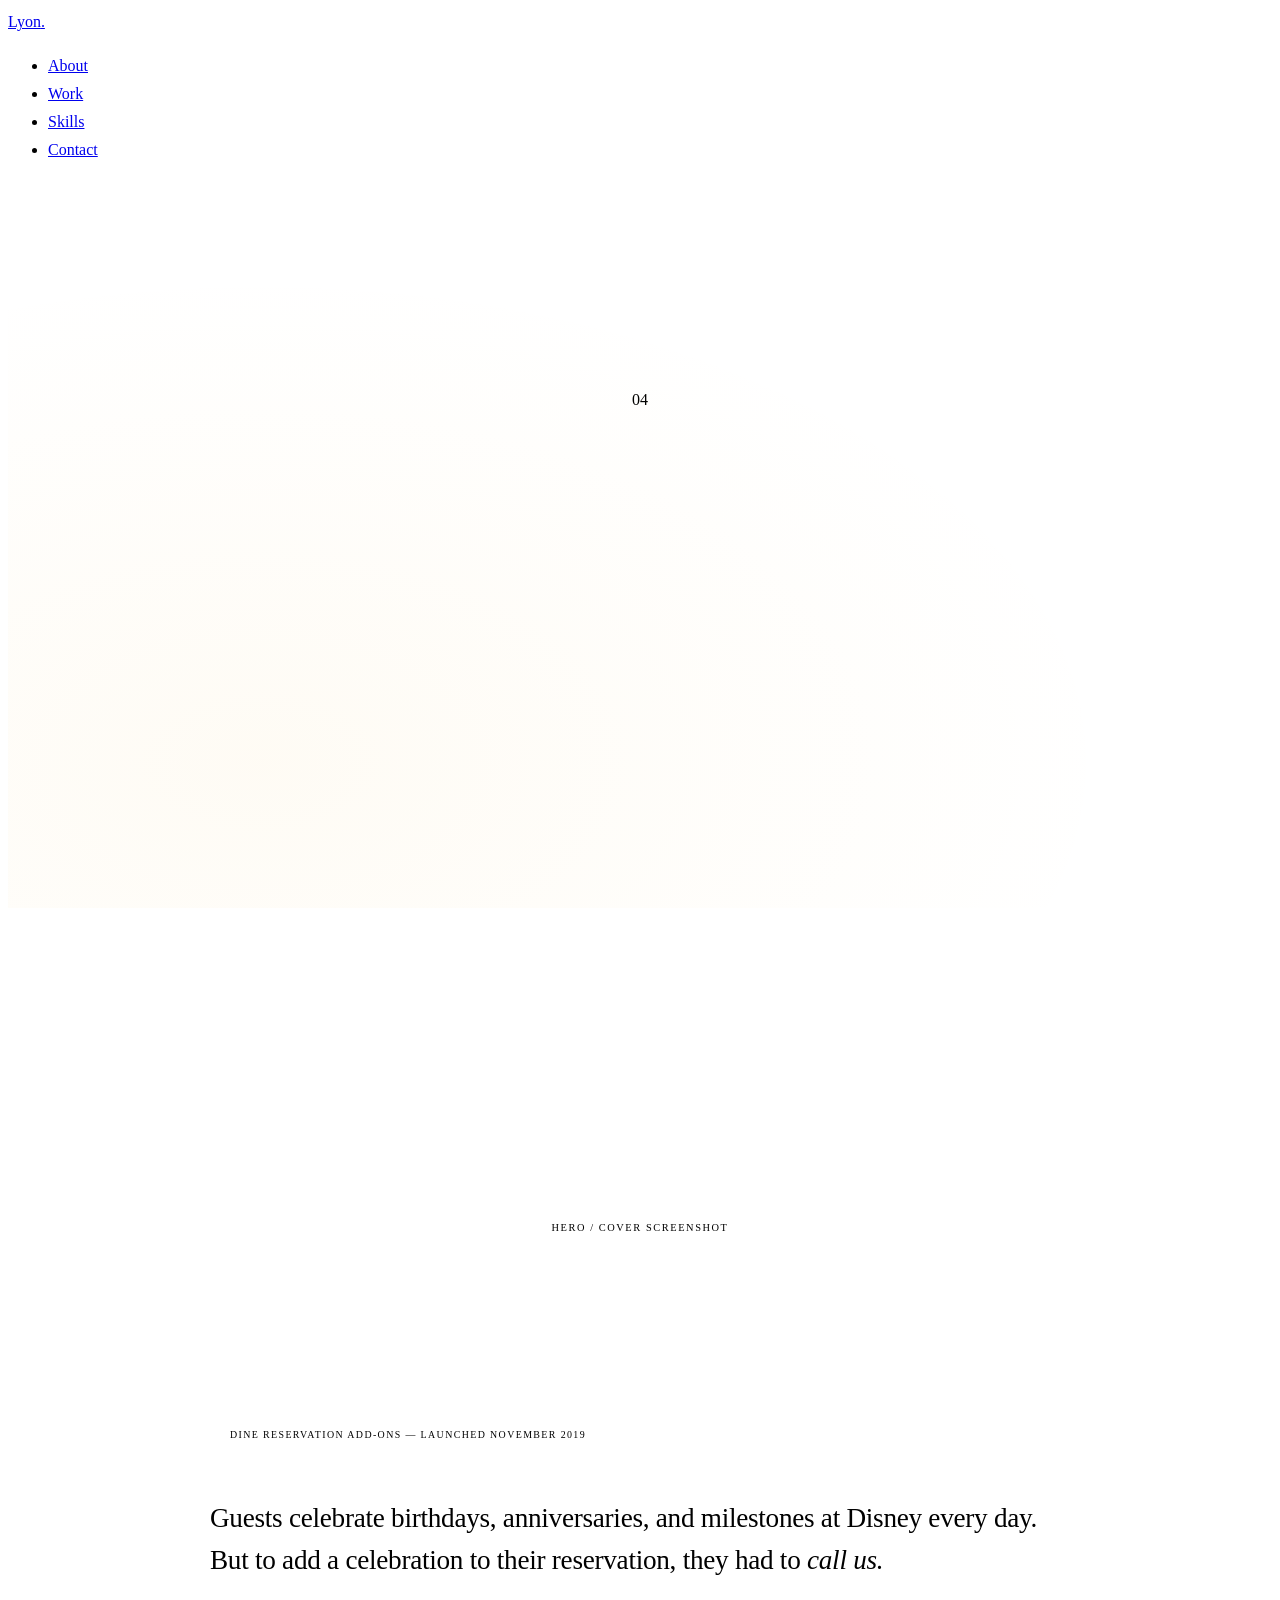
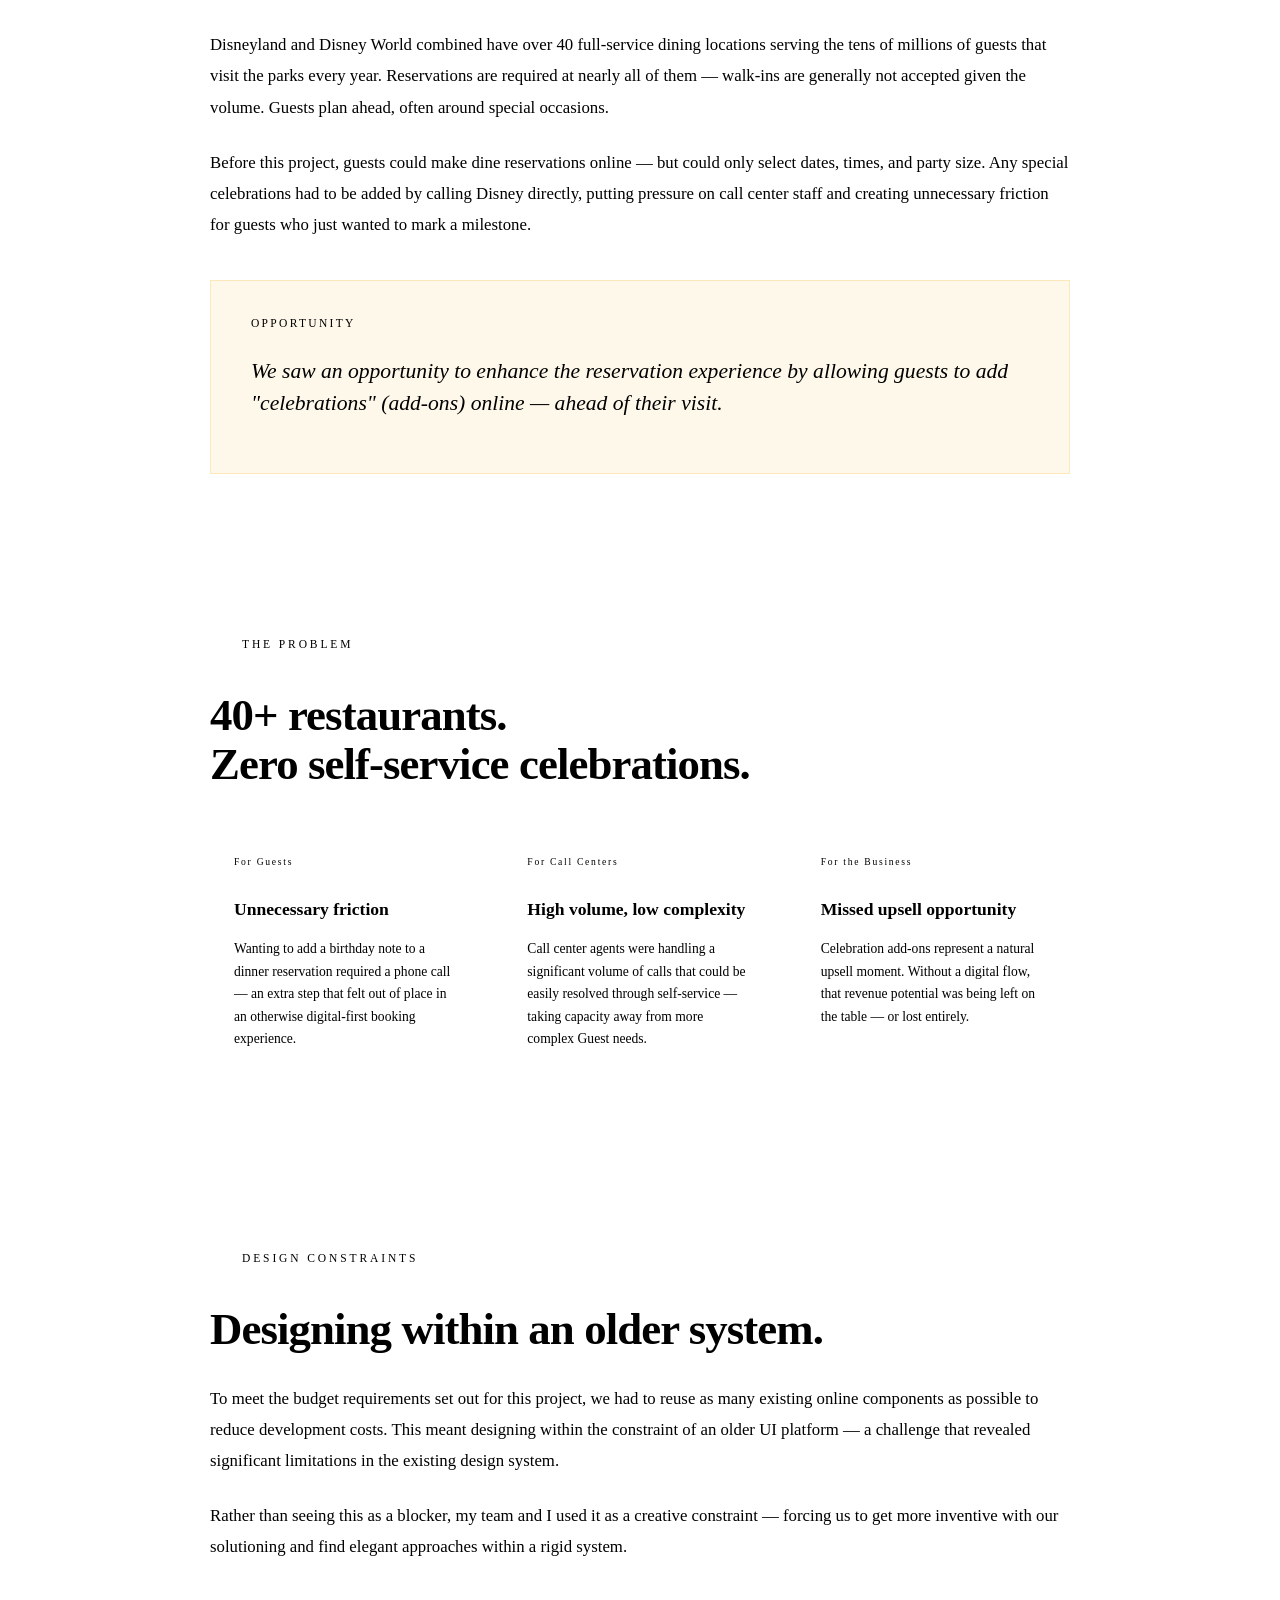
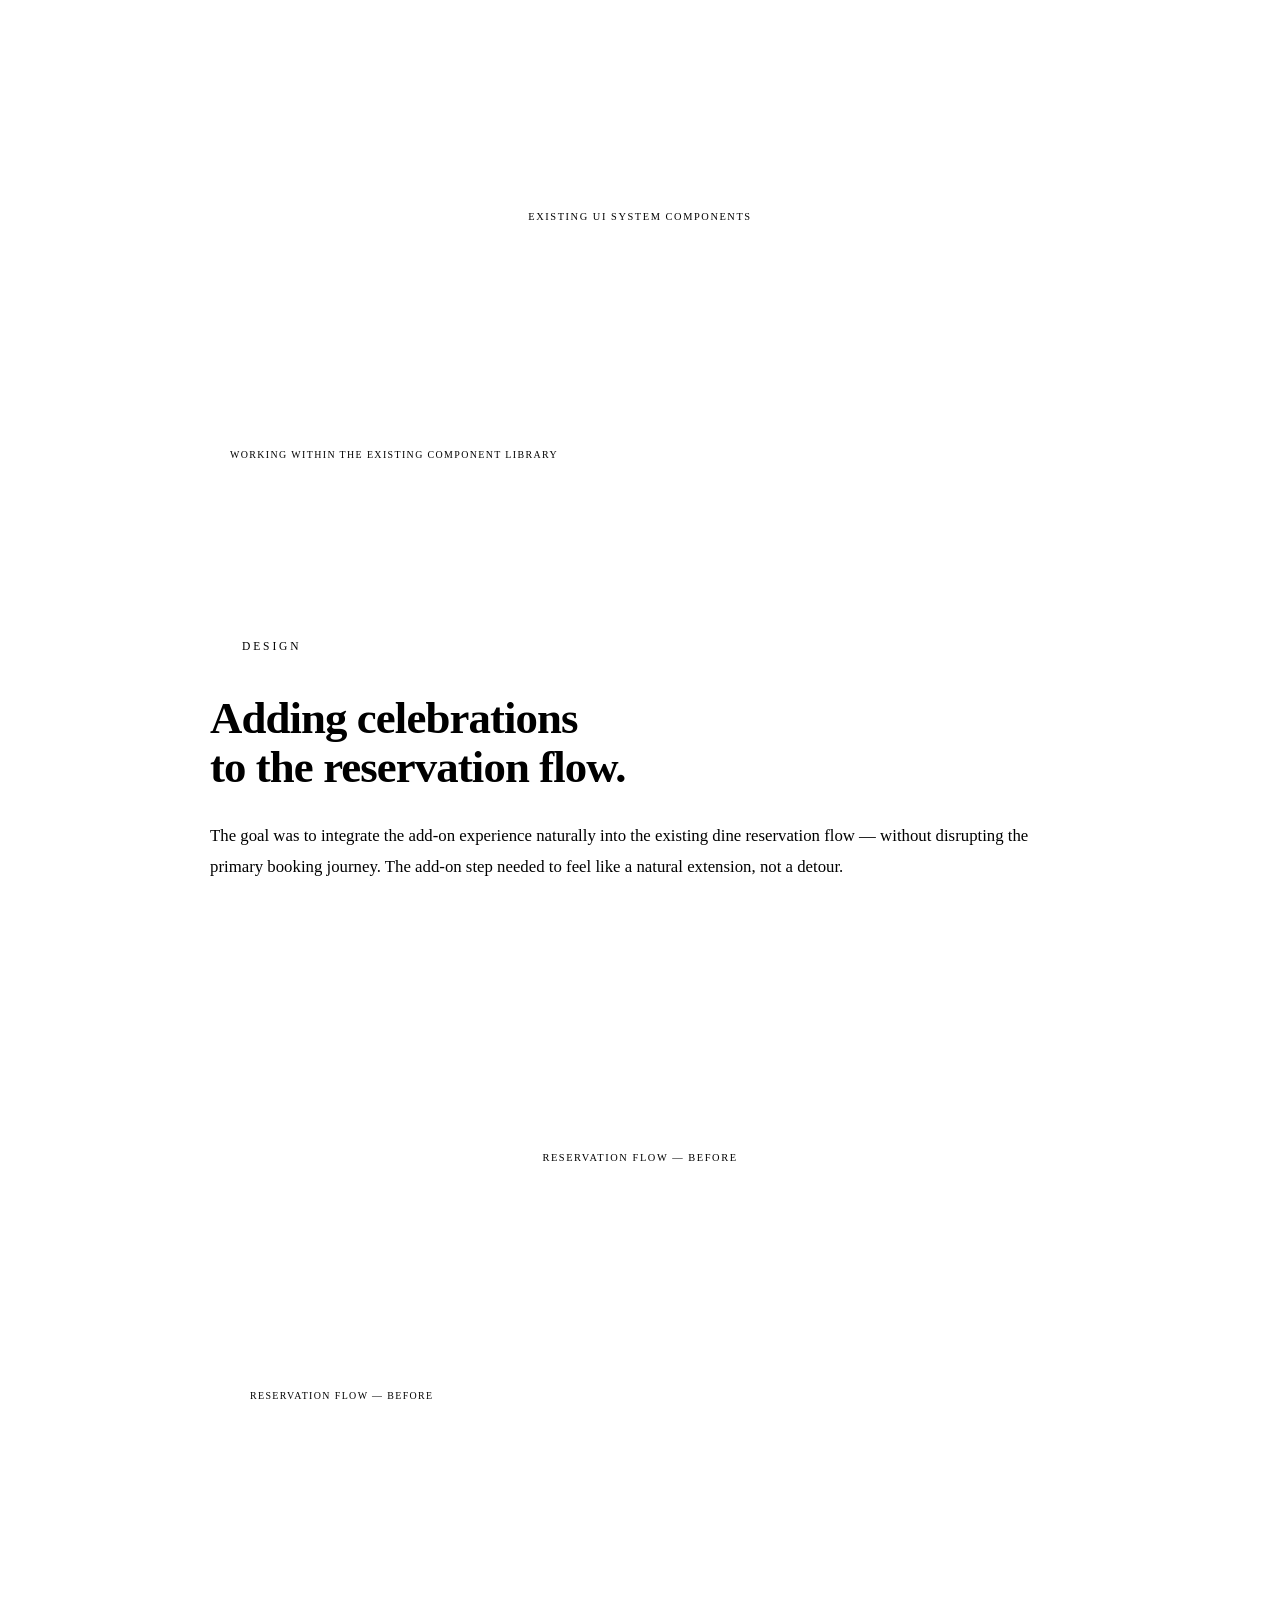
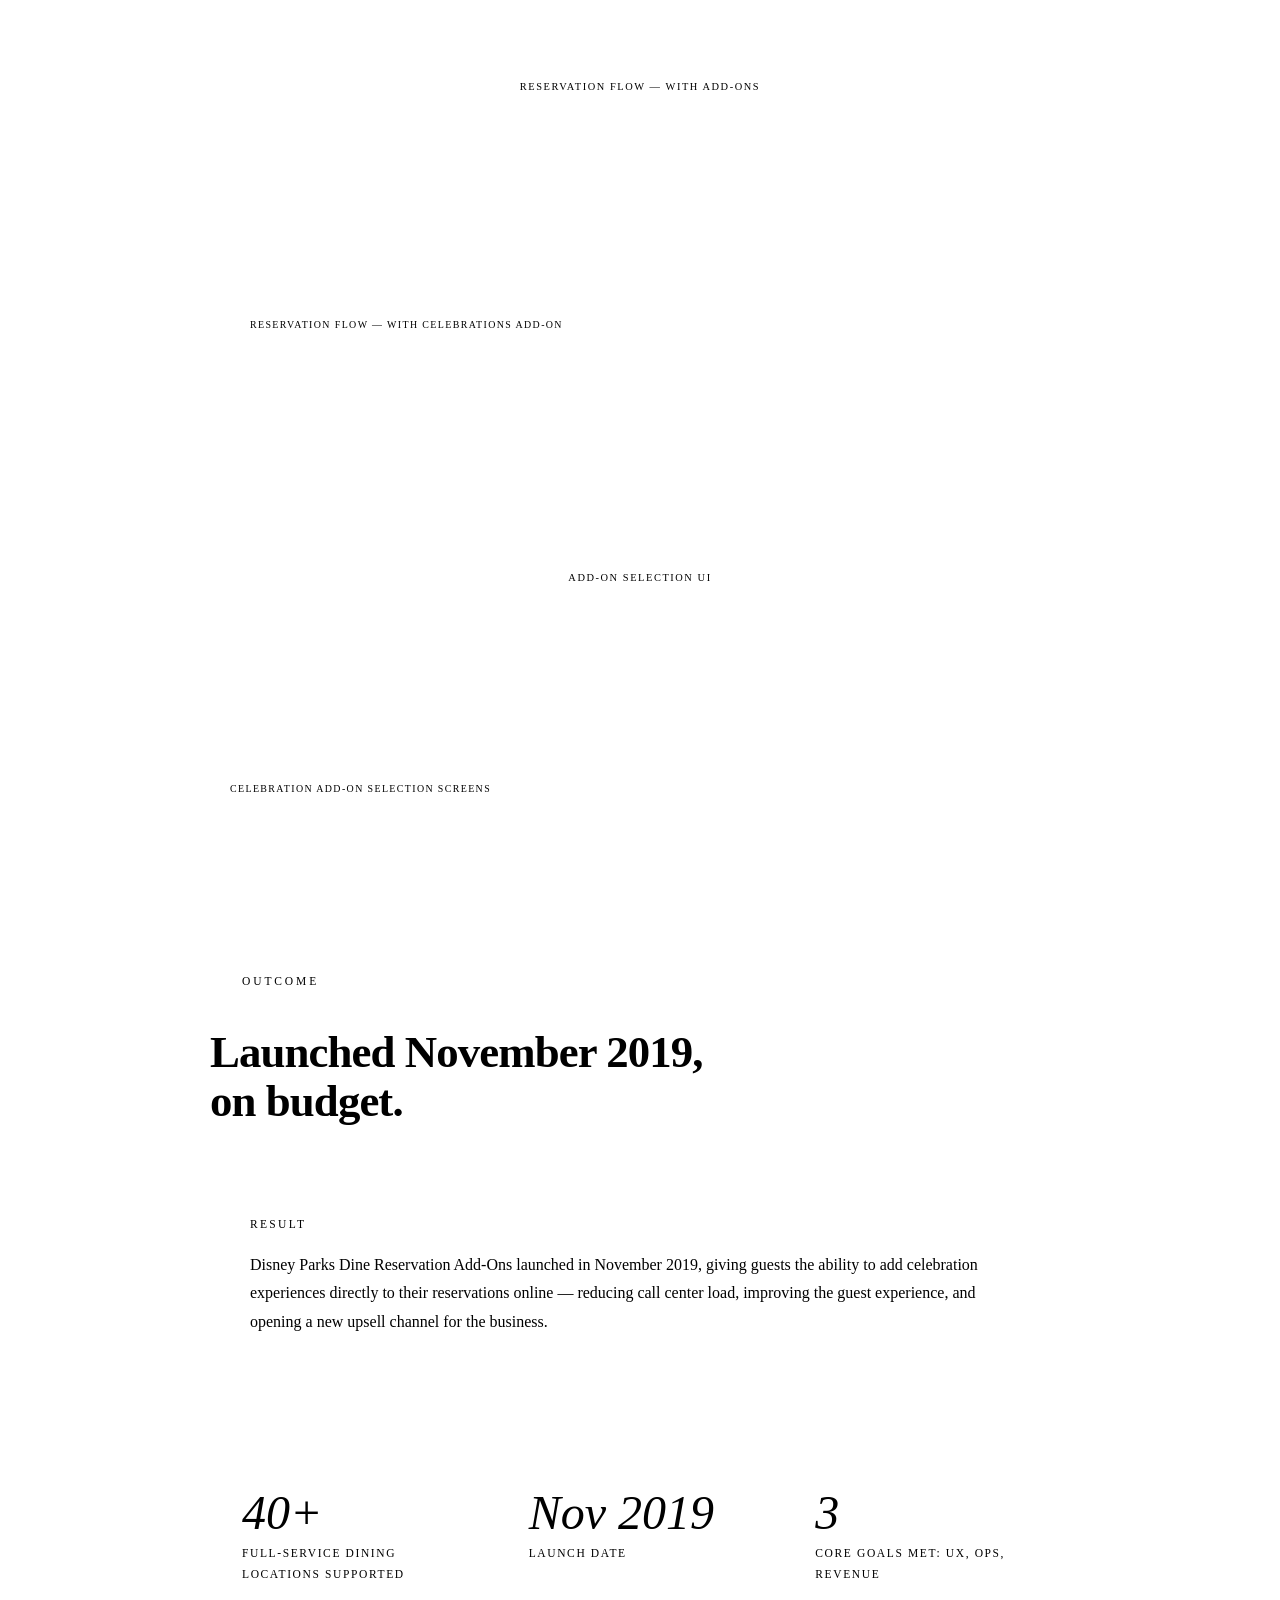
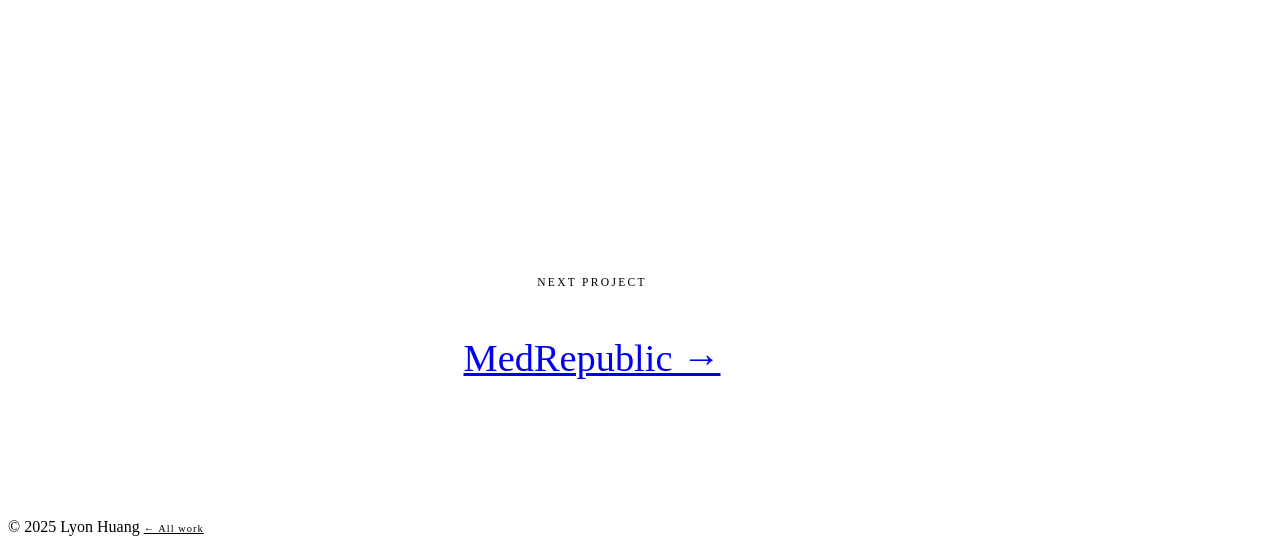
<file: work/dine-reservation-addons.html>
<!DOCTYPE html>
<html lang="en">
<head>
<meta charset="UTF-8" />
<meta name="viewport" content="width=device-width, initial-scale=1.0" />
<title>Dine Reservation Add-Ons — Lyon Huang</title>
<link rel="preconnect" href="https://fonts.googleapis.com" />
<link rel="preconnect" href="https://fonts.gstatic.com" crossorigin />
<link href="https://fonts.googleapis.com/css2?family=Instrument+Serif:ital@0;1&family=DM+Mono:ital,wght@0,300;0,400;0,500;1,300&family=DM+Sans:ital,opsz,wght@0,9..40,300;0,9..40,400;0,9..40,500;1,9..40,300&display=swap" rel="stylesheet" />
<link rel="stylesheet" href="../assets/case-study-shared.css" />
</head>
<body>

<div id="cursor-dot"></div>
<div id="cursor-ring"></div>

<nav id="nav">
  <a class="nav-logo" href="../index.html">Lyon<span>.</span></a>
  <ul class="nav-links">
    <li><a href="../index.html#about">About</a></li>
    <li><a href="../index.html#work">Work</a></li>
    <li><a href="../index.html#skills">Skills</a></li>
    <li><a href="../index.html#contact">Contact</a></li>
  </ul>
</nav>

<!-- HERO -->
<div class="cs-hero">
  <div class="cs-hero-num">04</div>
  <a class="cs-back" href="../index.html#work">← Back to work</a>
  <div class="cs-client-badge">Disney Parks</div>
  <h1>Dine Reservation<br><em>Add-Ons</em></h1>
  <div class="cs-meta-row">
    <div class="cs-meta-item">
      <span class="cs-meta-label">Client</span>
      <span class="cs-meta-value">Disneyland &amp; Walt Disney World</span>
    </div>
    <div class="cs-meta-item">
      <span class="cs-meta-label">Role</span>
      <span class="cs-meta-value">Product Designer</span>
    </div>
    <div class="cs-meta-item">
      <span class="cs-meta-label">Platform</span>
      <span class="cs-meta-value">Responsive Web</span>
    </div>
    <div class="cs-meta-item">
      <span class="cs-meta-label">Year</span>
      <span class="cs-meta-value">2019</span>
    </div>
  </div>
</div>

<!-- BODY -->
<div class="cs-body">

  <figure class="cs-img reveal">
    <div class="cs-img-placeholder" style="aspect-ratio:21/9;">
      <span>Hero / Cover Screenshot</span>
    </div>
    <figcaption>Dine Reservation Add-Ons — launched November 2019</figcaption>
  </figure>

  <p class="cs-lead reveal">
    Guests celebrate birthdays, anniversaries, and milestones at Disney every day.
    But to add a celebration to their reservation, they had to
    <em>call us.</em>
  </p>

  <p class="cs-p reveal">
    Disneyland and Disney World combined have over 40 full-service dining locations
    serving the tens of millions of guests that visit the parks every year.
    Reservations are required at nearly all of them — walk-ins are generally not
    accepted given the volume. Guests plan ahead, often around special occasions.
  </p>
  <p class="cs-p reveal">
    Before this project, guests could make dine reservations online — but could only
    select dates, times, and party size. Any special celebrations had to be added by
    calling Disney directly, putting pressure on call center staff and creating
    unnecessary friction for guests who just wanted to mark a milestone.
  </p>

  <!-- HMW -->
  <div class="cs-hmw reveal">
    <div class="cs-hmw-label">Opportunity</div>
    <p>We saw an opportunity to enhance the reservation experience by allowing guests to add "celebrations" (add-ons) online — ahead of their visit.</p>
  </div>

  <!-- PROBLEM -->
  <div class="cs-section reveal">
    <div class="cs-section-label">The Problem</div>
    <h2>40+ restaurants.<br><em>Zero self-service celebrations.</em></h2>

    <div style="display:grid;grid-template-columns:1fr 1fr 1fr;gap:1.25rem;margin:2.5rem 0;" class="reveal-group">
      <div class="cs-concept-card">
        <div class="cc-num">For Guests</div>
        <h4>Unnecessary friction</h4>
        <p>Wanting to add a birthday note to a dinner reservation required a phone call — an extra step that felt out of place in an otherwise digital-first booking experience.</p>
      </div>
      <div class="cs-concept-card">
        <div class="cc-num">For Call Centers</div>
        <h4>High volume, low complexity</h4>
        <p>Call center agents were handling a significant volume of calls that could be easily resolved through self-service — taking capacity away from more complex Guest needs.</p>
      </div>
      <div class="cs-concept-card">
        <div class="cc-num">For the Business</div>
        <h4>Missed upsell opportunity</h4>
        <p>Celebration add-ons represent a natural upsell moment. Without a digital flow, that revenue potential was being left on the table — or lost entirely.</p>
      </div>
    </div>
  </div>

  <!-- CONSTRAINTS -->
  <div class="cs-section reveal">
    <div class="cs-section-label">Design Constraints</div>
    <h2>Designing within <em>an older system.</em></h2>
    <p class="cs-p">
      To meet the budget requirements set out for this project, we had to reuse as many
      existing online components as possible to reduce development costs. This meant
      designing within the constraint of an <strong>older UI platform</strong> — a
      challenge that revealed significant limitations in the existing design system.
    </p>
    <p class="cs-p">
      Rather than seeing this as a blocker, my team and I used it as a creative
      constraint — forcing us to get more inventive with our solutioning and find
      elegant approaches within a rigid system.
    </p>

    <figure class="cs-img reveal">
      <div class="cs-img-placeholder" style="aspect-ratio:16/8;">
        <span>Existing UI System Components</span>
      </div>
      <figcaption>Working within the existing component library</figcaption>
    </figure>
  </div>

  <!-- CONCEPTING -->
  <div class="cs-section reveal">
    <div class="cs-section-label">Design</div>
    <h2>Adding celebrations<br><em>to the reservation flow.</em></h2>
    <p class="cs-p">
      The goal was to integrate the add-on experience naturally into the existing
      dine reservation flow — without disrupting the primary booking journey. The add-on
      step needed to feel like a natural extension, not a detour.
    </p>

    <div class="cs-img-pair reveal-group">
      <figure>
        <div class="cs-img-placeholder">
          <span>Reservation Flow — Before</span>
        </div>
        <figcaption>Reservation flow — Before</figcaption>
      </figure>
      <figure>
        <div class="cs-img-placeholder">
          <span>Reservation Flow — With Add-Ons</span>
        </div>
        <figcaption>Reservation flow — With celebrations add-on</figcaption>
      </figure>
    </div>

    <figure class="cs-img reveal">
      <div class="cs-img-placeholder" style="aspect-ratio:16/7;">
        <span>Add-On Selection UI</span>
      </div>
      <figcaption>Celebration add-on selection screens</figcaption>
    </figure>
  </div>

  <!-- OUTCOME -->
  <div class="cs-section reveal">
    <div class="cs-section-label">Outcome</div>
    <h2>Launched November 2019,<br><em>on budget.</em></h2>

    <div class="cs-outcome reveal">
      <div class="cs-outcome-label">Result</div>
      <p>
        Disney Parks Dine Reservation Add-Ons launched in <strong>November 2019</strong>,
        giving guests the ability to add celebration experiences directly to their
        reservations online — reducing call center load, improving the guest experience,
        and opening a new upsell channel for the business.
      </p>
    </div>

    <div class="cs-stats reveal-group">
      <div class="cs-stat">
        <span class="stat-num">40+</span>
        <span class="stat-label">Full-service dining locations supported</span>
      </div>
      <div class="cs-stat">
        <span class="stat-num">Nov 2019</span>
        <span class="stat-label">Launch date</span>
      </div>
      <div class="cs-stat">
        <span class="stat-num">3</span>
        <span class="stat-label">Core goals met: UX, ops, revenue</span>
      </div>
    </div>
  </div>

</div><!-- /cs-body -->

<div class="cs-next">
  <div>
    <div class="cs-next-label">Next project</div>
    <a class="cs-next-link" href="medrepublic.html">
      <div class="cs-next-title">MedRepublic →</div>
    </a>
  </div>
  <a class="cs-next-link" href="medrepublic.html">
    <div class="cs-next-arrow">
      <svg viewBox="0 0 24 24"><line x1="5" y1="12" x2="19" y2="12"/><polyline points="12,5 19,12 12,19"/></svg>
    </div>
  </a>
</div>

<footer>
  <span class="footer-copy">© 2025 Lyon Huang</span>
  <a href="../index.html" style="font-family:var(--font-mono);font-size:.65rem;letter-spacing:.1em;color:var(--text-muted);transition:color .2s;" onmouseover="this.style.color='var(--accent)'" onmouseout="this.style.color='var(--text-muted)'">← All work</a>
</footer>

<script>
const dot=document.getElementById('cursor-dot'),ring=document.getElementById('cursor-ring');
let mx=0,my=0,rx=0,ry=0;
document.addEventListener('mousemove',e=>{mx=e.clientX;my=e.clientY;});
(function anim(){dot.style.left=mx+'px';dot.style.top=my+'px';rx+=(mx-rx)*.12;ry+=(my-ry)*.12;ring.style.left=rx+'px';ring.style.top=ry+'px';requestAnimationFrame(anim);})();
document.querySelectorAll('a,button').forEach(el=>{el.addEventListener('mouseenter',()=>document.body.classList.add('cursor-hover'));el.addEventListener('mouseleave',()=>document.body.classList.remove('cursor-hover'));});
window.addEventListener('scroll',()=>document.getElementById('nav').classList.toggle('scrolled',scrollY>60),{passive:true});
const obs=new IntersectionObserver(entries=>entries.forEach(e=>{if(e.isIntersecting){e.target.classList.add('in-view');obs.unobserve(e.target);}}),{threshold:.1});
document.querySelectorAll('.reveal,.reveal-group').forEach(el=>obs.observe(el));
</script>
</body>
</html>
</file>
<file: assets/case-study-shared.css>
/* ═══════════════════════════════════════════════
   LYON HUANG — SHARED CASE STUDY STYLESHEET
   Matches portfolio dark design system exactly
   ═══════════════════════════════════════════════ */

/* ── TOKENS (page overrides; shared tokens live in assets/base.css) ── */
:root {
  --accent-dim: rgba(245,183,49,0.10);
  --max-w:      860px;        /* narrower for long-form reading */
  --max-w-wide: 1100px;
}

/* ── BASE — reset, ::selection, a, and cursor styling are shared via assets/base.css.
   Only the case-study-specific body (long-form line-height) and rounded img stay here. ── */
body {
  background-color: var(--bg);
  background-image: var(--grain-tile);
  color: var(--text-primary);
  font-family: var(--font-sans);
  font-weight: 300;
  line-height: 1.75;
  overflow-x: hidden;
  /* cursor: none is set in assets/base.css */
}
img { display: block; max-width: 100%; border-radius: var(--radius); }

/* ── NAV — now shared via assets/nav.css + assets/nav.js (injected into #site-nav) ── */

/* ── CASE STUDY HERO ── */
.cs-hero {
  min-height: 72vh;
  display: flex; flex-direction: column; justify-content: flex-end;
  align-items: center;
  padding: 0 3rem 5rem;
  position: relative; overflow: hidden;
  border-bottom: 1px solid var(--border);
  text-align: center;
}
.cs-hero::before {
  content: '';
  position: absolute; bottom: 0; left: 0; right: 0; top: 0;
  background: radial-gradient(ellipse at 20% 80%, rgba(245,183,49,.05) 0%, transparent 60%);
  pointer-events: none;
}
.cs-back {
  display: inline-flex; align-items: center; gap: .6rem;
  font-family: var(--font-mono); font-size: .7rem;
  letter-spacing: .16em; text-transform: uppercase;
  color: var(--text-secondary);
  margin-bottom: 3.5rem;
  transition: color .2s;
  opacity: 0; animation: fadeUp .6s .1s var(--ease-out) forwards;
}
.cs-back:hover { color: var(--accent); }
.cs-client-badge {
  display: inline-flex; align-items: center; gap: .5rem;
  font-family: var(--font-mono); font-size: .65rem;
  letter-spacing: .2em; text-transform: uppercase;
  color: var(--accent);
  margin-bottom: 1.5rem;
  opacity: 0; animation: fadeUp .7s .2s var(--ease-out) forwards;
}
.cs-client-badge::before {
  content: ''; display: block; width: 20px; height: 1px; background: var(--accent);
}
.cs-hero h1 {
  font-family: var(--font-display);
  font-size: clamp(2.8rem, 6vw, 6rem);
  line-height: 1.0; letter-spacing: -.025em;
  color: var(--text-primary);
  max-width: 800px;
  margin-left: auto;
  margin-right: auto;
  margin-bottom: 2.5rem;
  opacity: 0; animation: fadeUp .8s .3s var(--ease-out) forwards;
}
.cs-hero h1 em { font-style: normal; color: var(--accent); }
.cs-meta-row {
  display: flex; gap: 3rem; flex-wrap: wrap;
  justify-content: center;
  opacity: 0; animation: fadeUp .7s .45s var(--ease-out) forwards;
}
.cs-meta-item { display: flex; flex-direction: column; gap: .25rem; align-items: center; }
.cs-meta-label {
  font-family: var(--font-mono); font-size: .72rem;
  letter-spacing: .2em; text-transform: uppercase; color: var(--text-secondary);
}
.cs-meta-value { font-size: .95rem; color: var(--text-primary); }

/* ── BODY CONTENT ── */
.cs-body {
  max-width: var(--max-w);
  margin: 0 auto;
  padding: 6rem 3rem;
}

/* intro lead paragraph */
.cs-lead {
  font-family: var(--font-display);
  font-size: clamp(1.3rem, 2.5vw, 1.7rem);
  line-height: 1.55; letter-spacing: -.01em;
  color: var(--text-primary);
  margin-bottom: 3rem;
}
.cs-lead em { font-style: italic; } /* de-amber: TL;DR is the only accent in the intro */
.cs-lead-tldr { color: var(--accent); font-style: italic; margin-right: .1em; }

.cs-p {
  font-size: 1.05rem; color: var(--text-secondary);
  line-height: 1.85; margin-bottom: 1.5rem;
}
.cs-p strong { color: var(--text-primary); font-weight: 400; }
.cs-p a { color: var(--accent); border-bottom: 1px solid rgba(245,183,49,.3); transition: border-color .2s; }
.cs-p a:hover { border-color: var(--accent); }

/* section dividers within body */
.cs-section {
  margin-top: 5rem; padding-top: 5rem;
  border-top: 1px solid var(--border);
  scroll-margin-top: 6rem;
}
.cs-section-label {
  font-family: var(--font-mono); font-size: .72rem;
  letter-spacing: .25em; text-transform: uppercase;
  color: var(--accent); margin-bottom: 1rem;
  display: flex; align-items: center; gap: .75rem;
}
.cs-section-label::before {
  content: ''; display: block; width: 20px; height: 1px; background: var(--accent);
}
.cs-section h2 {
  font-family: var(--font-display);
  font-size: clamp(1.8rem, 3.5vw, 2.8rem);
  line-height: 1.1; letter-spacing: -.02em;
  color: var(--text-primary); margin-bottom: 1.75rem;
}
.cs-section h2 em { font-style: normal; color: var(--accent); }
.cs-section h3 {
  font-family: var(--font-display);
  font-size: 1.3rem; line-height: 1.2;
  color: var(--text-primary); margin-bottom: .75rem; margin-top: 2.5rem;
}

/* pull quote */
.cs-quote {
  margin: 3rem 0;
  padding: 2rem 2.5rem;
  border-left: 2px solid var(--accent);
  background: var(--accent-dim);
  border-radius: 0 var(--radius) var(--radius) 0;
}
.cs-quote p {
  font-family: var(--font-display); font-style: italic;
  font-size: clamp(1.1rem, 2vw, 1.4rem);
  line-height: 1.55; color: var(--text-primary);
}
.cs-quote cite {
  display: block; margin-top: .75rem;
  font-family: var(--font-mono); font-size: .65rem;
  letter-spacing: .12em; text-transform: uppercase;
  color: var(--text-muted); font-style: normal;
}

/* HMW highlight box */
.cs-hmw {
  margin: 2.5rem 0;
  padding: 2rem 2.5rem;
  border: 1px solid rgba(245,183,49,.25);
  border-radius: var(--radius);
  background: var(--accent-dim);
}
.cs-hmw-label {
  font-family: var(--font-mono); font-size: .72rem;
  letter-spacing: .2em; text-transform: uppercase;
  color: var(--accent); margin-bottom: .75rem;
}
.cs-hmw p {
  font-family: var(--font-display); font-style: italic;
  font-size: clamp(1.1rem, 2vw, 1.35rem);
  line-height: 1.5; color: var(--text-primary);
}

/* numbered list */
.cs-numbered {
  list-style: none; margin: 2rem 0;
  display: flex; flex-direction: column; gap: 1.25rem;
}
.cs-numbered li {
  display: grid; grid-template-columns: 2.5rem 1fr;
  gap: 1rem; align-items: start;
}
.cs-numbered li .num {
  font-family: var(--font-mono); font-size: .7rem;
  letter-spacing: .1em; color: var(--accent);
  padding-top: .25rem;
}
.cs-numbered li .num-text {
  font-size: 1rem; color: var(--text-secondary); line-height: 1.7;
}
.cs-numbered li .num-text strong { color: var(--text-primary); font-weight: 400; }

/* concept cards (3-up) */
.cs-concepts {
  display: grid; grid-template-columns: repeat(3,1fr);
  gap: 1.25rem; margin: 2.5rem 0;
}
.cs-concept-card {
  background: var(--bg-card); border: 1px solid var(--border);
  border-radius: var(--radius); padding: 1.5rem;
  transition: border-color .25s, background .25s;
}
.cs-concept-card:hover { border-color: var(--border-hover); background: var(--bg-card-hover); }
.cs-concept-card .cc-num {
  font-family: var(--font-mono); font-size: .6rem;
  letter-spacing: .18em; color: var(--accent); margin-bottom: .6rem;
}
.cs-concept-card h4 {
  font-family: var(--font-display); font-size: 1.1rem;
  color: var(--text-primary); margin-bottom: .5rem;
}
.cs-concept-card p {
  font-size: .85rem; color: var(--text-secondary); line-height: 1.65;
}

/* image pair (before/after) */
/* Before/after (and any image pair): stacked full-width so each image is
   large and legible, rather than two small side-by-side thumbnails. */
.cs-img-pair {
  display: grid; grid-template-columns: 1fr;
  gap: 2rem; margin: 2.5rem 0;
}
.cs-img-pair figure { display: flex; flex-direction: column; gap: .6rem; }
.cs-img-pair figcaption {
  font-family: var(--font-mono); font-size: .62rem;
  letter-spacing: .14em; text-transform: uppercase;
  color: var(--text-primary);
}

/* single wide image */
.cs-img {
  margin: 2.5rem 0;
  background: var(--surface); border-radius: var(--radius);
  border: 1px solid var(--border); overflow: hidden;
}
.cs-img img { width: 100%; }
.cs-img figcaption {
  padding: .85rem 1.25rem;
  font-family: var(--font-mono); font-size: .62rem;
  letter-spacing: .14em; text-transform: uppercase;
  color: var(--text-primary); border-top: 1px solid var(--border);
}

/* before / after comparison slider (drag the divider to reveal each side) */
.cs-compare {
  position: relative; aspect-ratio: var(--ar, 1); line-height: 0; touch-action: pan-y;
  cursor: ew-resize; user-select: none; -webkit-user-select: none;
}
/* both layers fill the same fixed box with object-fit: cover so before/after
   mockups sit in the same frame even when they aren't pixel-identical */
.cs-compare .cs-compare-img { position: absolute; inset: 0; width: 100%; height: 100%; object-fit: cover; display: block; -webkit-user-drag: none; }
/* the "before" image sits on top, clipped to the divider position */
.cs-compare-before { position: absolute; inset: 0; clip-path: inset(0 calc(100% - var(--pos, 50%)) 0 0); }
/* when the before/after mockups render the device at different scales, nudge
   the before layer to match (set --before-scale per instance; default 1) */
.cs-compare-before .cs-compare-img { transform: scale(var(--before-scale, 1)); transform-origin: center; }
.cs-compare-divider {
  position: absolute; top: 0; bottom: 0; left: var(--pos, 50%);
  width: 2px; margin-left: -1px; background: var(--accent); pointer-events: none; z-index: 3;
}
.cs-compare-grip {
  position: absolute; top: 50%; left: 50%; transform: translate(-50%, -50%);
  width: 2.5rem; height: 2.5rem; border-radius: 50%;
  display: flex; align-items: center; justify-content: center;
  background: rgba(8, 8, 7, 0.82); border: 1px solid var(--accent);
  box-shadow: 0 2px 14px rgba(0, 0, 0, 0.5);
}
.cs-compare-grip svg { width: 13px; height: 13px; color: var(--accent); }
.cs-compare-tag {
  position: absolute; top: .7rem; z-index: 2; line-height: 1; pointer-events: none;
  font-family: var(--font-mono); font-size: .58rem; letter-spacing: .16em; text-transform: uppercase;
  color: var(--text-primary); background: rgba(8, 8, 7, 0.55); padding: .35rem .5rem; border-radius: 4px;
  backdrop-filter: blur(4px); -webkit-backdrop-filter: blur(4px);
}
.cs-compare-tag--before { left: .7rem; }
.cs-compare-tag--after { right: .7rem; }
.cs-compare:focus-visible { outline: 2px solid var(--accent); outline-offset: 3px; }
@media (prefers-reduced-motion: reduce) { .cs-compare { scroll-behavior: auto; } }

/* image placeholder (grey box with label) */
.cs-img-placeholder {
  aspect-ratio: 16/9;
  background: var(--surface);
  border-radius: var(--radius);
  border: 1px dashed var(--border);
  display: flex; align-items: center; justify-content: center;
}
.cs-img-placeholder span {
  font-family: var(--font-mono); font-size: .65rem;
  letter-spacing: .15em; text-transform: uppercase;
  color: var(--text-muted);
}

/* stat bar */
.cs-stats {
  display: grid; grid-template-columns: repeat(3,1fr);
  gap: 0; margin: 4rem 0;
  border: 1px solid var(--border); border-radius: var(--radius);
  overflow: hidden;
}
.cs-stat {
  padding: 2rem; border-right: 1px solid var(--border);
  display: flex; flex-direction: column; gap: .4rem;
}
.cs-stat:last-child { border-right: none; }
.cs-stat .stat-num {
  font-family: var(--font-display); font-style: italic;
  font-size: clamp(2rem, 4vw, 3rem); color: var(--accent);
  line-height: 1;
  font-variant-numeric: lining-nums; /* uniform digit heights (Cormorant defaults to old-style) */
}
.cs-stat .stat-note {
  font-family: var(--font-mono); font-size: .8rem;
  color: var(--text-primary); margin-top: .1rem;
}
.cs-stat .stat-label {
  font-family: var(--font-mono); font-size: .72rem;
  letter-spacing: .14em; text-transform: uppercase;
  color: var(--text-secondary);
}

/* outcome/takeaway box */
.cs-outcome {
  margin: 3rem 0; padding: 2.5rem;
  background: var(--bg-card); border: 1px solid var(--border);
  border-radius: var(--radius);
}
.cs-outcome-label {
  font-family: var(--font-mono); font-size: .72rem;
  letter-spacing: .2em; text-transform: uppercase;
  color: var(--accent); margin-bottom: 1rem;
}
.cs-outcome p {
  font-size: 1rem; color: var(--text-secondary); line-height: 1.8;
}
.cs-outcome p strong { color: var(--text-primary); font-weight: 400; }
.cs-outcome-links { margin-top: 1rem; }

/* external link button */
.cs-link-btn {
  display: inline-flex; align-items: center; gap: .6rem;
  font-family: var(--font-mono); font-size: .72rem;
  letter-spacing: .1em; text-transform: uppercase;
  color: var(--accent);
  border: 1px solid rgba(245,183,49,.3);
  padding: .75rem 1.4rem; border-radius: var(--radius);
  transition: background .2s, border-color .2s, transform .2s var(--ease-out);
  margin-right: .75rem; margin-top: .5rem;
}
.cs-link-btn:hover { background: var(--accent-dim); border-color: var(--accent); transform: translateY(-2px); }

/* ── NEXT PROJECT FOOTER ── */
.cs-next {
  position: relative;
  overflow: hidden;
  /* full-bleed banner; symmetric padding so the label/title sit dead-centre */
  padding: 6rem 3rem;
  display: flex; justify-content: center; align-items: center;
  text-align: center;
  /* next project's hero image (set per page via --next-img) */
  background-color: var(--bg);
  background-image: var(--next-img);
  background-size: cover;
  background-position: center;
  background-repeat: no-repeat;
}
/* dark scrim over the image so the amber label + white title stay legible */
.cs-next::before {
  content: "";
  position: absolute; inset: 0; z-index: 0; pointer-events: none;
  background:
    var(--grain-tile) 0 0 / 300px 300px repeat,
    radial-gradient(ellipse 90% 80% at 50% 50%, rgba(8,8,7,0.80) 0%, rgba(8,8,7,0.62) 55%, rgba(8,8,7,0.5) 100%);
  transition: opacity .4s var(--ease-out);
}
.cs-next > div { position: relative; z-index: 1; }
/* on hover, ease the scrim back so the next project's image comes forward a touch */
.cs-next:has(.cs-next-link:hover)::before { opacity: .72; }
.cs-next-label {
  font-family: var(--font-mono); font-size: .72rem;
  letter-spacing: .2em; text-transform: uppercase; color: var(--accent);
  margin-bottom: .6rem;
}
.cs-next-title {
  font-family: var(--font-display); font-size: clamp(1.5rem, 3vw, 2.4rem);
  color: var(--text-primary); transition: color .2s;
}
.cs-next-link { display: inline-block; padding: 1.5rem 3rem; border-radius: var(--radius); } /* enlarge the tap target around the label + title */
.cs-next-link:hover .cs-next-title { color: var(--accent); }

/* ── PAGE FOOTER — now shared via assets/footer.css + assets/footer.js (injected into #site-footer) ── */

/* ── REVEAL ANIMATIONS ──
   .reveal / .reveal-group now live in assets/base.css (defaults 28px / 20px
   match this page; index.html overrides the distance via custom properties). */

@keyframes fadeUp { to { opacity: 1; transform: none; } }

/* ── RESPONSIVE ── */
@media (max-width: 900px) {
  nav, nav.scrolled { padding: 1rem 1.5rem; }
  .cs-hero { padding: 0 1.5rem 4rem; }
  .cs-body { padding: 4rem 1.5rem; }
  .cs-concepts { grid-template-columns: 1fr; }
  .cs-img-pair { grid-template-columns: 1fr; }
  .cs-stats { grid-template-columns: 1fr; }
  .cs-stat { border-right: none; border-bottom: 1px solid var(--border); }
  .cs-stat:last-child { border-bottom: none; }
  .cs-next { padding: 4.5rem 1.5rem; }
}
@media (max-width: 600px) {
  /* .nav-links gap is already set at this breakpoint by assets/nav.css */
  .cs-hero h1 { font-size: 2.5rem; }
  .cs-meta-row { gap: 1.5rem; }
  /* small-screen cursor hide now lives in assets/base.css */
}

/* ── CHAPTERS (shared across all case studies) ───────────────────────────
   Unified chapter system: "Chapter N" label (.cs-section-label) → eyebrow
   (platforms · dates) → .ch-title heading → intro → Problem/Process/Outcome
   cards. Ported out of the Disney case study so every work page shares it. */

/* On this page (TOC) */
.toc {
  margin: 3rem 0 1rem;
  padding: 1.5rem 1.75rem;
  background: var(--bg-card);
  border: 1px solid var(--border);
  border-radius: var(--radius);
}
.toc .cs-section-label { margin-bottom: 1.25rem; }
.toc-links {
  display: grid;
  grid-template-columns: 1fr 1fr;
  gap: .75rem 1.25rem;
}
.toc-links a {
  font-family: var(--font-mono);
  font-size: .7rem;
  letter-spacing: .12em;
  text-transform: capitalize;
  color: var(--text-secondary);
  padding: .75rem .9rem;
  border: 1px solid var(--border-tag);
  border-radius: var(--radius);
  transition: background .2s, border-color .2s, color .2s, transform .2s var(--ease-out);
}
.toc-links a:hover {
  background: var(--accent-dim);
  border-color: rgba(245,183,49,0.3);
  color: var(--accent);
  transform: translateY(-2px);
}

/* Chapter header */
.chapter { display: block; }

/* chapters separate by whitespace + the eyebrow rule, not a full-width
   divider — suppress the wrapping section's own top rule and tighten the
   gap (3.5rem margin + 2.5rem ch-head padding = 6rem above each chapter) */
.cs-section:has(> .ch-head) { border-top: none; padding-top: 0; margin-top: 3.5rem; }

.ch-head {
  display: grid;
  grid-template-columns: 10rem minmax(0, 1fr);
  gap: 2.25rem;
  align-items: start;
  padding-top: 2.5rem;
}
.ch-num {
  font-family: var(--font-display);
  /* height spans the two-line title beside it — tracks the title's own
     clamp(1.8rem,3.5vw,2.8rem) so it scales together on medium desktops:
     (eyebrow block + 2 title lines) / 0.739 glyph ratio */
  font-size: clamp(8rem, 2.75rem + 10.4vw, 11rem);
  line-height: .72;
  color: var(--accent);
  text-align: left;
  padding-top: .6rem;
  /* Cormorant Garamond defaults to old-style figures (uneven digit heights);
     force lining figures so the numeral reads as one clean block */
  font-variant-numeric: lining-nums;
}

/* eyebrow now sits on a rule that runs to the measure edge */
.ch-eyebrow {
  display: flex;
  align-items: center;
  gap: .875rem;
  font-family: var(--font-mono);
  font-size: .65rem;
  letter-spacing: .25em;
  text-transform: uppercase;
  color: var(--text-primary);
  margin-bottom: 1.25rem;
}
.ch-eyebrow::after {
  content: "";
  flex: 1 1 auto;
  height: 1px;
  background: var(--border);
}

.ch-title {
  font-family: var(--font-display);
  font-size: clamp(1.8rem, 3.5vw, 2.8rem);
  line-height: 1.1;
  letter-spacing: -.02em;
  color: var(--text-primary);
  margin-bottom: 2rem;
  /* keep every title a clean two-line stack beside the (now taller) numeral;
     widened from 66% to compensate for the wider numeral column */
  max-width: 74%;
  text-wrap: balance;
}
/* accent clause always starts its own line (replaces the old hard <br>) */
.ch-title em { font-style: normal; color: var(--accent); display: block; }

@media (max-width: 600px) {
  .ch-head {
    grid-template-columns: 7rem minmax(0, 1fr);
    gap: 1.125rem;
    padding-top: 1.875rem;
  }
  /* mobile title font floors at 1.8rem and the eyebrow can wrap to two
     lines, so the block is a touch taller than the clamp floor assumes */
  .ch-num { font-size: 8rem; padding-top: .375rem; }
  .ch-eyebrow { font-size: .6rem; letter-spacing: .22em; gap: .625rem; margin-bottom: .875rem; }
  .ch-title { max-width: none; }
}

/* Three-card grid (Problem / Process / Outcome) */
.ch-cards {
  display: grid;
  grid-template-columns: repeat(3, 1fr);
  gap: 1.25rem;
  margin: 2.5rem 0;
}
.ch-card {
  background: var(--bg-card);
  border: 1px solid var(--border);
  border-radius: var(--radius);
  padding: 1.5rem;
  transition: border-color .25s, background .25s;
}
.ch-card:hover { border-color: var(--border-hover); background: var(--bg-card-hover); }
.ch-card-tag {
  font-family: var(--font-mono);
  font-size: .58rem;
  letter-spacing: .16em;
  text-transform: uppercase;
  padding: .3rem .7rem;
  border-radius: 2px;
  display: inline-block;
  margin-bottom: .75rem;
}
.tag-problem  { background: rgba(210,80,50,.12);  color: #e07050; }
.tag-process  { background: rgba(80,130,210,.12); color: #6a9fd8; }
.tag-outcome  { background: rgba(80,180,100,.12); color: #60c070; }
.ch-card h4 {
  font-family: var(--font-display);
  font-size: 1.05rem;
  color: var(--text-primary);
  margin-bottom: .5rem;
  line-height: 1.3;
}
.ch-card p {
  font-size: .95rem;
  color: var(--text-secondary);
  line-height: 1.7;
}

/* Role block */
.ch-role {
  background: var(--bg-card);
  border: 1px solid var(--border);
  border-left: 2px solid var(--accent);
  border-radius: 0 var(--radius) var(--radius) 0;
  padding: 1.25rem 1.5rem;
  margin-top: 2.5rem;
}
.ch-role-label {
  font-family: var(--font-mono);
  font-size: .72rem;
  letter-spacing: .18em;
  text-transform: uppercase;
  color: var(--accent);
  margin-bottom: .5rem;
}
.ch-role p { font-size: .95rem; color: var(--text-secondary); line-height: 1.75; }
.ch-role p strong { color: var(--text-primary); font-weight: 400; }

/* Section-label dash marker: default on (main chapter headings); the --sub
   variant drops it, for the TOC label and sub-section labels within a chapter. */
.cs-section-label--sub::before { display: none; }

/* .btn-arrow now lives in assets/base.css (shared with the index buttons). */

/* Overview hero video (match app UI white; video fills inset width) */
.cs-img.cs-img--hero-video { background: #fff; }
.cs-img--hero-video .cs-hero-video-frame {
  background: #fff;
  box-sizing: border-box;
  padding: clamp(0.75rem, 2.2vw, 1.75rem);
}
.cs-img--hero-video .cs-hero-video-inset {
  width: 100%;
}
.cs-img--hero-video video {
  width: 100%;
  height: auto;
  display: block;
}
/* Dark variant — for videos with a dark app UI (e.g. Pluto TV) */
.cs-img.cs-img--hero-video--dark,
.cs-img--hero-video--dark .cs-hero-video-frame { background: #000; }

/* Custom hero-video controls (built in case-study-shared.js): play/pause +
   fullscreen only, no scrim. White icons + mix-blend-mode:difference invert
   against the video behind them, so they stay legible over any frame without
   an overlay/gradient. */
.cs-img--hero-video .cs-hero-video-inset { position: relative; }
.cs-video-controls {
  position: absolute; right: .4rem; bottom: .4rem;
  display: flex; gap: .1rem; z-index: 2;
  mix-blend-mode: difference;
  pointer-events: none;
}
.cs-video-btn {
  pointer-events: auto;
  display: inline-flex; align-items: center; justify-content: center;
  width: 2.5rem; height: 2.5rem; padding: 0;
  background: none; border: 0; cursor: pointer; color: #fff;
  -webkit-tap-highlight-color: transparent;
}
.cs-video-btn svg { width: 22px; height: 22px; }
.cs-video-btn:focus-visible { outline: 2px solid #fff; outline-offset: 2px; }

@media (max-width: 900px) {
  .toc { padding: 1.25rem; }
  .toc-links { grid-template-columns: 1fr; }
  .ch-cards { grid-template-columns: 1fr; }
}

/* ── SPLASH HERO — full-bleed photo + scrims ────────────────────────────
   Shared across case studies. Each page sets its own photo via the
   --hero-img custom property: <div class="cs-hero cs-hero--splash"
   style="--hero-img:url('…')">. Photo sits on the element; scrim layers
   live on ::after so one bad gradient can't drop the whole stack. */
.cs-hero--splash {
  border-bottom: 1px solid var(--bg);
  background-color: var(--bg);
  background-image: var(--hero-img);
  background-size: cover;
  background-position: center;
  background-repeat: no-repeat;
}
.cs-hero--splash::after {
  content: "";
  position: absolute;
  inset: 0;
  z-index: 0;
  pointer-events: none;
  box-shadow: inset 0 -28px 36px -14px rgba(8, 8, 7, 0.32);
  /* Background layers: top = grain (assets/grain.css); ellipses use % only
     (min() can invalidate a whole rule in some engines). */
  background:
    var(--grain-tile) 0 0 / 300px 300px repeat,
    radial-gradient(ellipse 92% 38% at 50% 61%, rgba(8, 8, 7, 0.88) 0%, rgba(8, 8, 7, 0.35) 45%, rgba(8, 8, 7, 0) 72%),
    linear-gradient(to top, rgba(8, 8, 7, 1) 0%, rgba(8, 8, 7, 0.94) 5%, rgba(8, 8, 7, 0.82) 16%, rgba(8, 8, 7, 0.5) 38%, rgba(8, 8, 7, 0.22) 58%, rgba(8, 8, 7, 0) 78%),
    radial-gradient(ellipse at 20% 80%, rgba(245, 183, 49, 0.06) 0%, rgba(8, 8, 7, 0) 60%);
}
.cs-hero--splash > * { position: relative; z-index: 1; }
.cs-hero--splash::before { content: none; }

/* ── CAROUSEL + LIGHTBOX (shared component) ─────────────────────────────
   Data-driven engine lives in assets/carousel.js; pages carry markup +
   a small window.CS_CAROUSELS config. Concept cards (tabbed variant) swap
   the active slide set; single images open the lightbox in zoom-only mode. */

/* Concept cards act as tabs for the shared concept carousel */
.ch1-concept-card {
  cursor: pointer; position: relative;
  transition: border-color .2s, background .2s, transform .2s var(--ease-out);
}
.ch1-concept-card:focus-visible { outline: 2px solid var(--accent); outline-offset: 3px; }
/* Active card reads as the selected tab: accent border/fill + a caret that
   points down to the shared carousel it controls. */
.ch1-concept-card[aria-pressed="true"] {
  border-color: rgba(245,183,49,.55);
  background: var(--accent-dim);
}
.ch1-concept-card[aria-pressed="true"] .cc-num { color: var(--accent); }
.ch1-concept-card[aria-pressed="true"]::after {
  content: ''; position: absolute; left: 50%; bottom: 0;
  transform: translate(-50%, 100%);
  border: 7px solid transparent; border-top-color: rgba(245,183,49,.55);
}
@media (max-width: 640px) { .ch1-concept-card[aria-pressed="true"]::after { display: none; } }

/* Media slot: placeholder + carousel stack as absolute layers */
.ch1-concept-media {
  position: relative;
  width: 100%;
  aspect-ratio: 16/11;
  border-radius: var(--radius);
  overflow: hidden;
}
/* "Zoom" hint sits INSIDE the image frame (.ch1-carousel-viewport, which is the
   click target). It used to live on .ch1-concept-media and landed over the
   carousel controls, so tapping the hint did nothing. pointer-events:none means
   a tap passes through to the viewport, which opens the lightbox. */
.ch1-carousel-viewport::after {
  content: 'Zoom \2922';
  position: absolute; right: .6rem; bottom: .6rem; z-index: 3;
  font-family: var(--font-mono); font-size: .58rem; letter-spacing: .12em; text-transform: uppercase;
  color: var(--text-primary); background: rgba(8,8,7,.72);
  padding: .3rem .5rem; border-radius: var(--radius); border: 1px solid var(--border-tag);
  opacity: 0; transform: translateY(4px); transition: opacity .2s, transform .2s;
  pointer-events: none;
}
/* Reveal on hover for pointer devices; show persistently on touch (no hover). */
@media (hover: hover) {
  .ch1-carousel-viewport:hover::after { opacity: 1; transform: translateY(0); }
}
@media (hover: none) {
  .ch1-carousel-viewport::after { opacity: .9; transform: none; }
}
.ch1-concept-media > .ch1-media-layer {
  position: absolute;
  inset: 0;
  width: 100%;
  height: 100%;
  box-sizing: border-box;
}
.ch1-concept-media .cs-img-placeholder {
  display: flex;
  align-items: center;
  justify-content: center;
  aspect-ratio: auto;
  width: 100%;
  height: 100%;
  border-radius: 0;
}
/* beat .cs-img img { width:100% } so carousel images stay contained */
.ch1-concept-media .ch1-carousel-img { width: auto; max-width: 100%; }

.ch1-carousel { background: var(--bg-card); display: flex; flex-direction: column; }
/* carousels laid out in a pair have no .cs-img wrapper, so give them the same
   framed stroke as the standalone (.cs-img-wrapped) carousels on the page */
.cs-img-pair .ch1-carousel,
.cs-img-pair .ch1-concept-media.pl-single { /* single image has no .ch1-carousel wrapper — give it the same stroke */
  border: 1px solid var(--border);
  border-radius: var(--radius);
  overflow: hidden;
}
.ch1-carousel-subtitle {
  font-family: var(--font-mono); font-size: .65rem; letter-spacing: .18em;
  text-transform: uppercase; color: var(--text-primary);
  padding: .65rem 1rem .35rem; flex-shrink: 0; margin: 0;
}
.ch1-carousel-viewport {
  flex: 1; min-height: 0; overflow: hidden; position: relative;
  background: var(--surface); display: flex; align-items: center; justify-content: center;
  padding: clamp(.6rem, 1.6vw, 1rem) clamp(.75rem, 1.8vw, 1.15rem); box-sizing: border-box;
  cursor: zoom-in;
}
.ch1-carousel-img {
  width: auto; height: auto; max-width: 100%; max-height: 100%;
  object-fit: contain; display: block; transition: opacity .25s ease; cursor: zoom-in;
}
@media (prefers-reduced-motion: reduce) { .ch1-carousel-img { transition: none; } }
.ch1-carousel-controls {
  display: flex; align-items: center; justify-content: center; gap: 1rem;
  padding: .65rem 1.25rem .85rem; border-top: 1px solid var(--border); flex-shrink: 0;
}
.ch1-carousel-btn {
  display: flex; align-items: center; justify-content: center; width: 32px; height: 32px;
  background: var(--surface); border: 1px solid var(--border); border-radius: 50%;
  color: var(--text-secondary); cursor: pointer;
  transition: background .2s, border-color .2s, color .2s;
}
.ch1-carousel-btn:hover { background: var(--accent-dim); border-color: rgba(245,183,49,.3); color: var(--accent); }
.ch1-carousel-btn:focus-visible { outline: 2px solid var(--accent); outline-offset: 2px; }
.ch1-carousel-dots {
  display: flex; gap: .5rem; flex-wrap: wrap; justify-content: center;
  max-width: min(100%, 14rem); row-gap: .35rem;
}
.ch1-dot { width: 6px; height: 6px; border-radius: 50%; background: var(--border); transition: background .2s; }
.ch1-dot.is-active { background: var(--accent); }

.ch1-lightbox {
  position: fixed; inset: 0; z-index: 200; display: flex; align-items: center; justify-content: center;
  padding: clamp(1rem, 4vw, 2.5rem); box-sizing: border-box;
  background: rgba(8,8,7,.92); backdrop-filter: blur(8px);
}
.ch1-lightbox[hidden] { display: none !important; }
.ch1-lightbox-close {
  position: absolute; top: 1rem; right: 1rem; width: 44px; height: 44px;
  display: flex; align-items: center; justify-content: center;
  background: var(--surface); border: 1px solid var(--border); border-radius: 50%;
  color: var(--text-primary); font-family: var(--font-sans); font-size: 1.35rem; line-height: 1;
  cursor: pointer; z-index: 3; transition: background .2s, border-color .2s, color .2s;
}
.ch1-lightbox-close:hover { background: var(--accent-dim); border-color: rgba(245,183,49,.35); color: var(--accent); }
.ch1-lightbox-close:focus-visible { outline: 2px solid var(--accent); outline-offset: 2px; }
.ch1-lightbox-subtitle {
  position: absolute; top: 1.35rem; left: 50%; transform: translateX(-50%); z-index: 2; margin: 0;
  max-width: min(90vw, 28rem); padding: 0 3rem; box-sizing: border-box; text-align: center;
  font-family: var(--font-mono); font-size: .65rem; letter-spacing: .18em; text-transform: uppercase;
  color: var(--text-secondary); pointer-events: none;
}
.ch1-lightbox-nav {
  position: absolute; top: 50%; transform: translateY(-50%); z-index: 2;
  display: flex; align-items: center; justify-content: center; width: 48px; height: 48px;
  background: var(--surface); border: 1px solid var(--border); border-radius: 50%;
  color: var(--text-secondary); cursor: pointer; transition: background .2s, border-color .2s, color .2s;
}
.ch1-lightbox-nav:hover { background: var(--accent-dim); border-color: rgba(245,183,49,.3); color: var(--accent); }
.ch1-lightbox-nav:focus-visible { outline: 2px solid var(--accent); outline-offset: 2px; }
.ch1-lightbox-prev { left: clamp(.5rem, 2.5vw, 1.35rem); }
.ch1-lightbox-next { right: clamp(.5rem, 2.5vw, 1.35rem); }
.ch1-lightbox-img {
  max-width: min(96vw, 1400px); max-height: 88vh; width: auto; height: auto;
  object-fit: contain; border-radius: var(--radius); box-shadow: 0 24px 80px rgba(0,0,0,.55);
  position: relative; z-index: 1;
}
.ch1-lightbox-dots {
  position: absolute; bottom: clamp(1rem, 3vw, 1.75rem); left: 50%; transform: translateX(-50%);
  z-index: 2; max-width: min(90vw, 14rem); pointer-events: auto;
}
.ch1-lightbox-dots .ch1-dot { cursor: pointer; }

/* ── Sticky chapter nav (built by case-study-shared.js from .toc-links) ──
   Two responsive layouts of the same injected nav:
   • wide viewports  → a vertical rail in the left gutter (Wikipedia-style)
   • narrower ones    → a horizontal bar pinned under the site header
   Both reveal once the in-page TOC scrolls away and highlight the current
   chapter via scroll-spy. JS publishes the header height as --cs-nav-h.

   Default (narrow): horizontal bar under the header. */
.cs-subnav {
  position: fixed; left: 0; right: 0; top: var(--cs-nav-h, 56px); z-index: 90;
  display: flex; justify-content: center;
  padding: .5rem 1rem;
  background: rgba(8, 8, 7, 0.2); /* match the scrolled main nav */
  backdrop-filter: blur(12px); -webkit-backdrop-filter: blur(12px);
  border-bottom: 1px solid var(--border);
  transform: translateY(-120%); opacity: 0; visibility: hidden;
  transition: transform .35s var(--ease-out), opacity .3s, visibility .35s;
}
.cs-subnav.is-visible { transform: translateY(0); opacity: 1; visibility: visible; }
.cs-subnav-inner {
  display: flex; gap: .35rem; align-items: center;
  width: 100%; max-width: var(--max-w-wide);
  /* centre when the chapters fit; fall back to start-aligned (fully
     scrollable, no clipped first item) once they overflow */
  justify-content: safe center;
  overflow-x: auto; scrollbar-width: none;
}
.cs-subnav-inner::-webkit-scrollbar { display: none; }
/* fade the chapters out toward whichever edge still has hidden content
   (can-left / can-right toggled by JS from scroll position) */
.cs-subnav.can-right .cs-subnav-inner {
  -webkit-mask-image: linear-gradient(90deg, #000 calc(100% - 2.5rem), transparent);
          mask-image: linear-gradient(90deg, #000 calc(100% - 2.5rem), transparent);
}
.cs-subnav.can-left .cs-subnav-inner {
  -webkit-mask-image: linear-gradient(90deg, transparent, #000 2.5rem);
          mask-image: linear-gradient(90deg, transparent, #000 2.5rem);
}
.cs-subnav.can-left.can-right .cs-subnav-inner {
  -webkit-mask-image: linear-gradient(90deg, transparent, #000 2.5rem, #000 calc(100% - 2.5rem), transparent);
          mask-image: linear-gradient(90deg, transparent, #000 2.5rem, #000 calc(100% - 2.5rem), transparent);
}
.cs-subnav a {
  font-family: var(--font-mono); font-size: .64rem; letter-spacing: .1em;
  text-transform: capitalize; color: var(--text-secondary); white-space: nowrap;
  padding: .4rem .8rem; border-radius: var(--radius);
  transition: color .2s, background .2s;
}
.cs-subnav a:hover { color: var(--accent); }
.cs-subnav a.is-active { color: var(--accent); background: var(--accent-dim); }
@media (max-width: 700px) {
  .cs-subnav, .cs-subnav-inner { justify-content: flex-start; }
}

/* Wide: the left gutter can hold a vertical rail beside the centred content. */
@media (min-width: 1340px) {
  .cs-subnav {
    top: calc(var(--cs-nav-h, 56px) + 2rem);
    left: max(1.5rem, calc((100vw - var(--max-w)) / 2 - 12.5rem));
    right: auto;
    width: 11rem; padding: 0;
    justify-content: flex-start;
    background: none; backdrop-filter: none; -webkit-backdrop-filter: none;
    border-bottom: none;
    transform: translateX(-8px);
  }
  .cs-subnav.is-visible { transform: translateX(0); }
  .cs-subnav-inner {
    flex-direction: column; align-items: stretch; gap: .1rem;
    width: 100%; max-width: none; justify-content: flex-start;
    overflow: visible;
    border-left: 1px solid var(--border);
  }
  .cs-subnav a {
    white-space: normal; font-size: .72rem; line-height: 1.35;
    padding: .5rem 1rem; border-radius: 0;
    transition: color .2s, box-shadow .2s;
  }
  .cs-subnav a:hover { background: none; }
  .cs-subnav a.is-active {
    background: none; color: var(--accent);
    box-shadow: inset 2px 0 0 0 var(--accent);
  }
}

@media (prefers-reduced-motion: reduce) {
  .cs-subnav { transition: opacity .2s, visibility .2s; transform: none; }
  .cs-subnav.is-visible { transform: none; }
}

/* Stats folded into an outcome box (review #7): drop the standalone card
   border/margins so they read as part of the outcome rather than a block below it. */
.cs-outcome .cs-stats {
  margin: 1.6rem 0 0; border: none; border-top: 1px solid var(--border);
  border-radius: 0; overflow: visible;
}
.cs-outcome .cs-stat { padding: 1.25rem 1.25rem 0; }
.cs-outcome .cs-stat:first-child { padding-left: 0; }
.cs-outcome .cs-stat:last-child { padding-right: 0; }
@media (max-width: 700px) {
  .cs-outcome .cs-stat { padding: 1.25rem 0 0; border-right: none; border-bottom: none; }
}

/* Horizontal chapter subnav (mobile / narrow): real, tappable arrow buttons at
   each edge that scroll the chapter list. Larger hit target than a hint, shown
   via .can-left / .can-right (toggled by JS from scroll position). Hidden in the
   vertical-rail layout (>=1340px), which has no horizontal scroll. */
.cs-subnav-arrow {
  position: absolute; top: 0; bottom: 0; z-index: 3;
  display: none; align-items: center;
  width: 3rem; padding: 0; border: 0; cursor: pointer;
  color: var(--accent);
}
.cs-subnav-arrow svg { width: 20px; height: 20px; }
.cs-subnav-arrow-left {
  left: 0; justify-content: flex-start; padding-left: .35rem;
  background: none; /* the inner's mask handles the fade now */
}
.cs-subnav-arrow-right {
  right: 0; justify-content: flex-end; padding-right: .35rem;
  background: none;
}
.cs-subnav.can-left  .cs-subnav-arrow-left  { display: flex; }
.cs-subnav.can-right .cs-subnav-arrow-right { display: flex; }
@media (min-width: 1340px) {
  .cs-subnav-arrow { display: none !important; }
}
</file>
